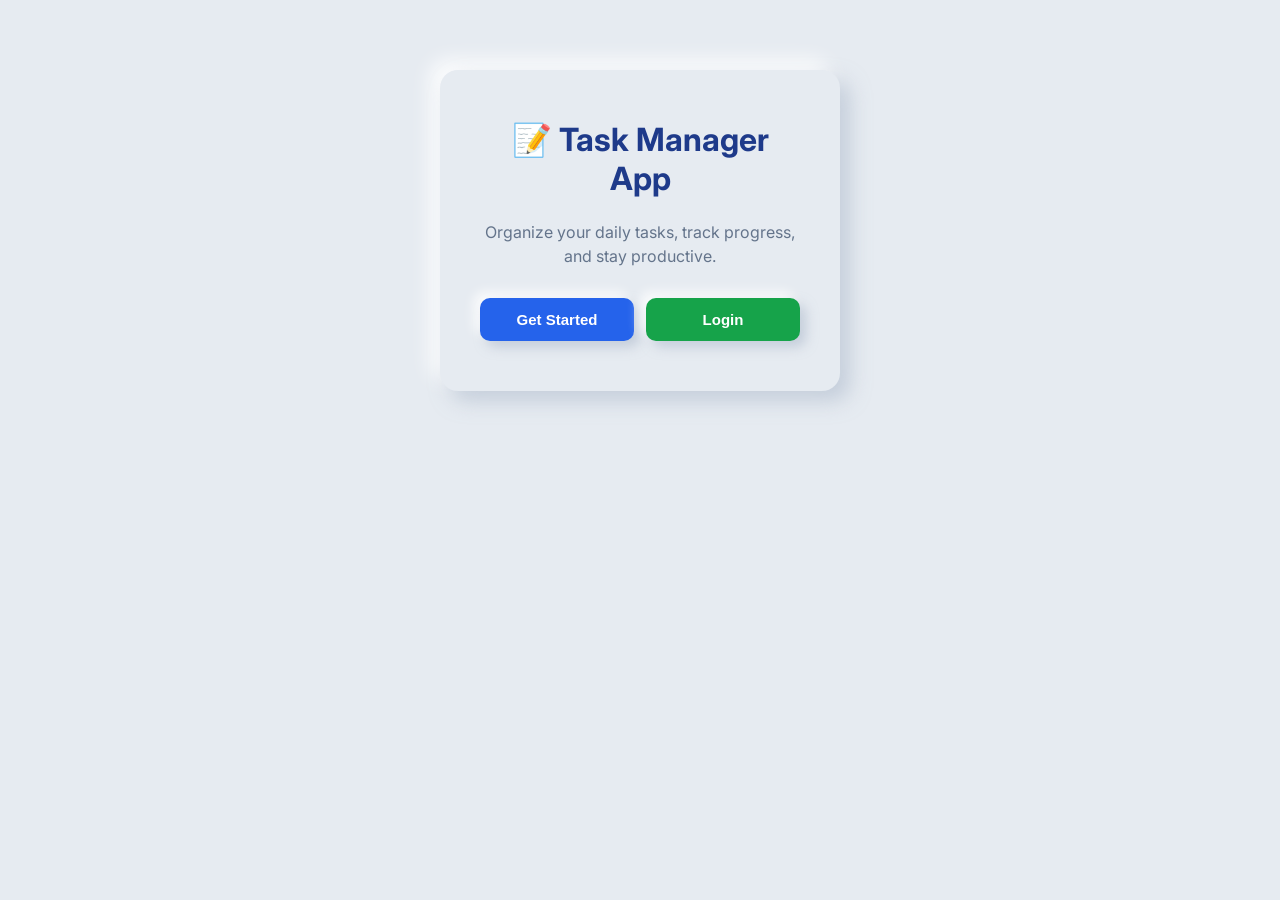
<file: index.html>
<!DOCTYPE html>
<html lang="en">
<head>
  <meta charset="UTF-8" />
  <meta name="viewport" content="width=device-width, initial-scale=1.0"/>
  <title>Task Manager App</title>
  <link rel="stylesheet" href="style.css" />
</head>
<body>

  <div class="home-container">

    <h1>📝 Task Manager App</h1>

    <p>
      Organize your daily tasks, track progress,
      and stay productive.
    </p>

    <div class="home-buttons">

      <a href="register.html">
        <button>Get Started</button>
      </a>

      <a href="login.html">
        <button class="login-btn">Login</button>
      </a>

    </div>

  </div>

</body>
</html>
</file>
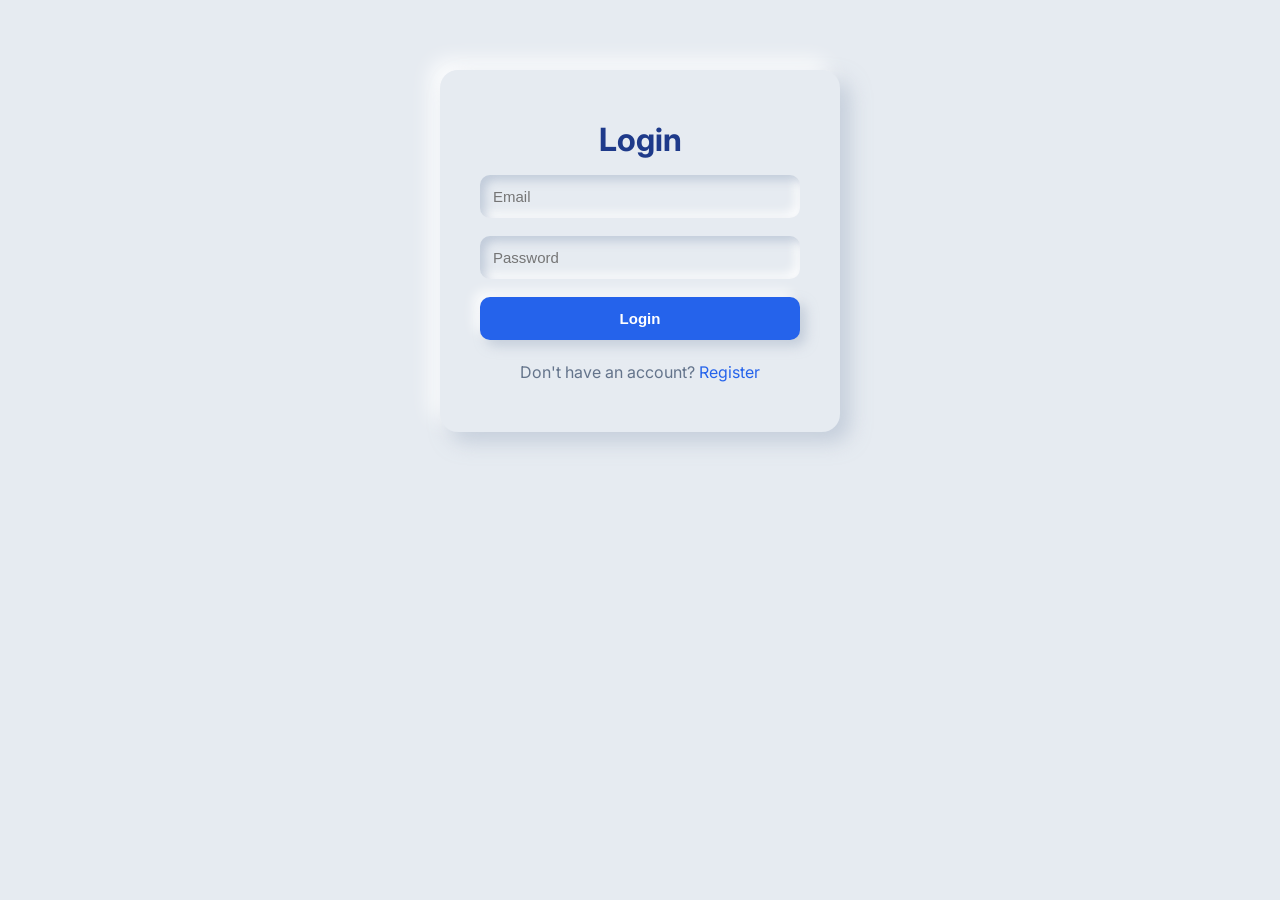
<file: dashboard.html>
<!DOCTYPE html>
<html lang="en">
<head>
  <meta charset="UTF-8">
  <meta name="viewport" content="width=device-width, initial-scale=1.0">
  <title>Dashboard</title>
  <link rel="stylesheet" href="style.css">
</head>
<body>

  <div class="dashboard">

    <div class="topbar">

      <div class="topbar-left">

        <h1>Task Manager</h1>

        <p class="welcome-text" id="welcomeText"></p>

      </div>

      <div class="topbar-right">

        <a href="profile.html" class="profile-link">Profile</a>

        <button id="logoutBtn">Logout</button>

      </div>

    </div>
    <div class="stats">

  <div class="stat-box">
    <h2 id="totalTasks">0</h2>
    <p>Total</p>
  </div>

  <div class="stat-box">
    <h2 id="completedTasks">0</h2>
    <p>Completed</p>
  </div>

  <div class="stat-box">
    <h2 id="pendingTasks">0</h2>
    <p>Pending</p>
  </div>

</div>

    <div class="insights">

      <div class="ring-box">

        <div class="ring" id="completionRing">
          <span id="ringPercent">0%</span>
        </div>

        <p>Completion</p>

      </div>

      <div class="activity-box">

        <h3>Last 7 days</h3>

        <div class="bars" id="activityBars"></div>

      </div>

    </div>

    <form id="taskForm">

      <input type="text" id="taskTitle" placeholder="Task title" required>

      <input type="text" id="taskDescription" placeholder="Task description">

      <input type="date" id="taskDate">

      <button type="submit">Add Task</button>

    </form>

    <div class="toolbar">

      <input type="search" id="taskSearch" placeholder="Search tasks...">

      <select id="taskFilter">
        <option value="all">All status</option>
        <option value="Pending">Pending</option>
        <option value="Completed">Completed</option>
      </select>

      <select id="taskSort">
        <option value="newest">Newest first</option>
        <option value="oldest">Oldest first</option>
        <option value="due">Due date</option>
        <option value="title">Title A-Z</option>
      </select>

    </div>

    <div id="taskList"></div>

    <button type="button" id="loadMoreBtn" class="load-more" hidden>
      Load more
    </button>

  </div>

  <div class="modal-overlay" id="editModal">

    <div class="modal" role="dialog" aria-modal="true" aria-labelledby="editModalTitle">

      <div class="modal-header">

        <h2 id="editModalTitle">Edit Task</h2>

        <button type="button" class="modal-close" id="modalClose">&times;</button>

      </div>

      <form id="editTaskForm">

        <input type="text" id="editTitle" placeholder="Task title" required>

        <input type="text" id="editDescription" placeholder="Task description">

        <select id="editStatus">
          <option value="Pending">Pending</option>
          <option value="Completed">Completed</option>
        </select>

        <input type="date" id="editDate">

        <div class="modal-buttons">

          <button type="button" class="cancel-btn" id="modalCancel">Cancel</button>

          <button type="submit">Save Changes</button>

        </div>

      </form>

    </div>

  </div>

  <script src="script.js"></script>

</body>
</html>
</file>
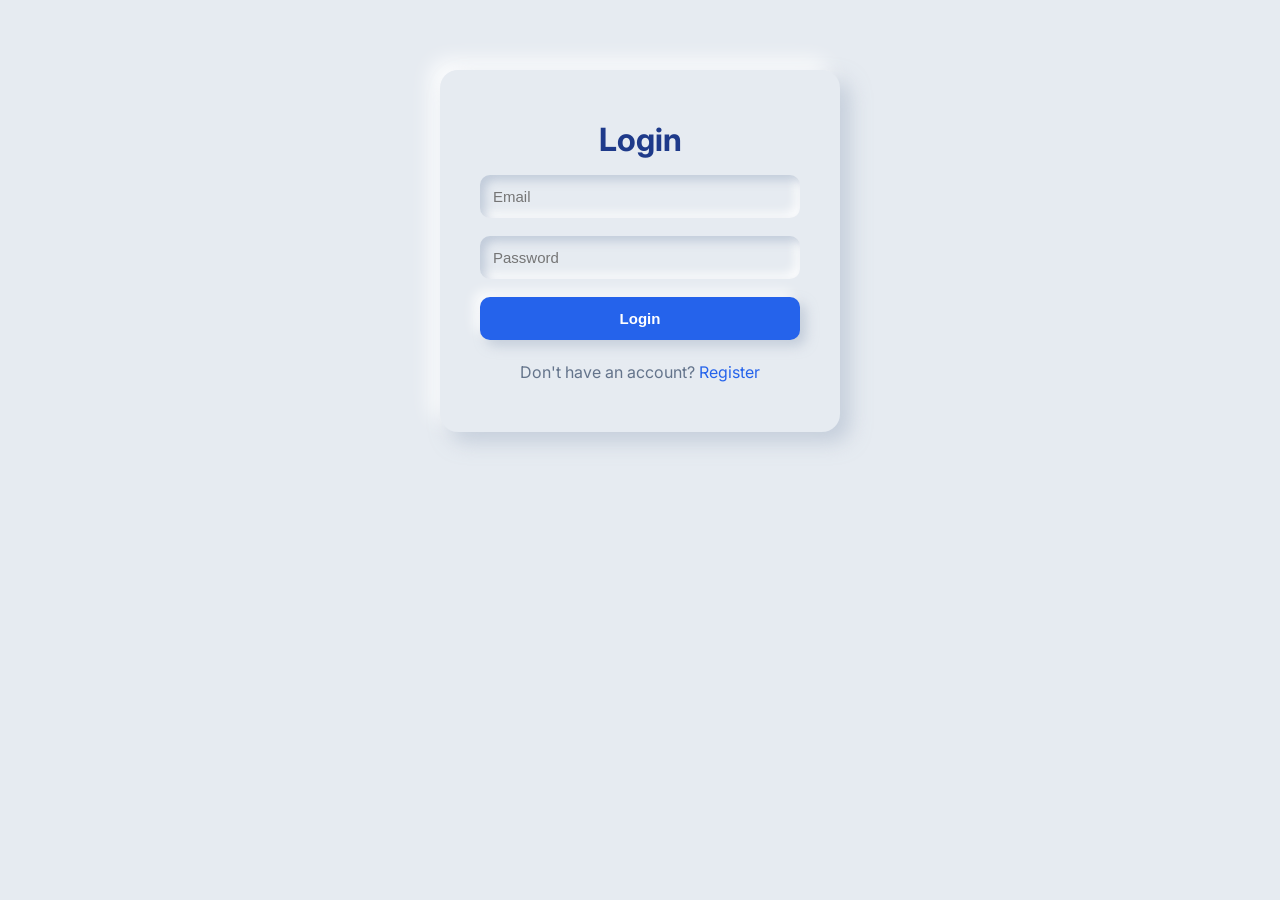
<file: login.html>
<!DOCTYPE html>
<html lang="en">
<head>
  <meta charset="UTF-8">
  <meta name="viewport" content="width=device-width, initial-scale=1.0">
  <title>Login</title>
  <link rel="stylesheet" href="style.css">
</head>
<body>

  <div class="container">

    <h1>Login</h1>

    <form id="loginForm">

      <input type="email" id="loginEmail" placeholder="Email" required>

      <input type="password" id="loginPassword" placeholder="Password" required>

      <button type="submit">Login</button>

    </form>

    <p>
      Don't have an account?
      <a href="register.html">Register</a>
    </p>

  </div>

  <script src="script.js"></script>

</body>
</html>
</file>
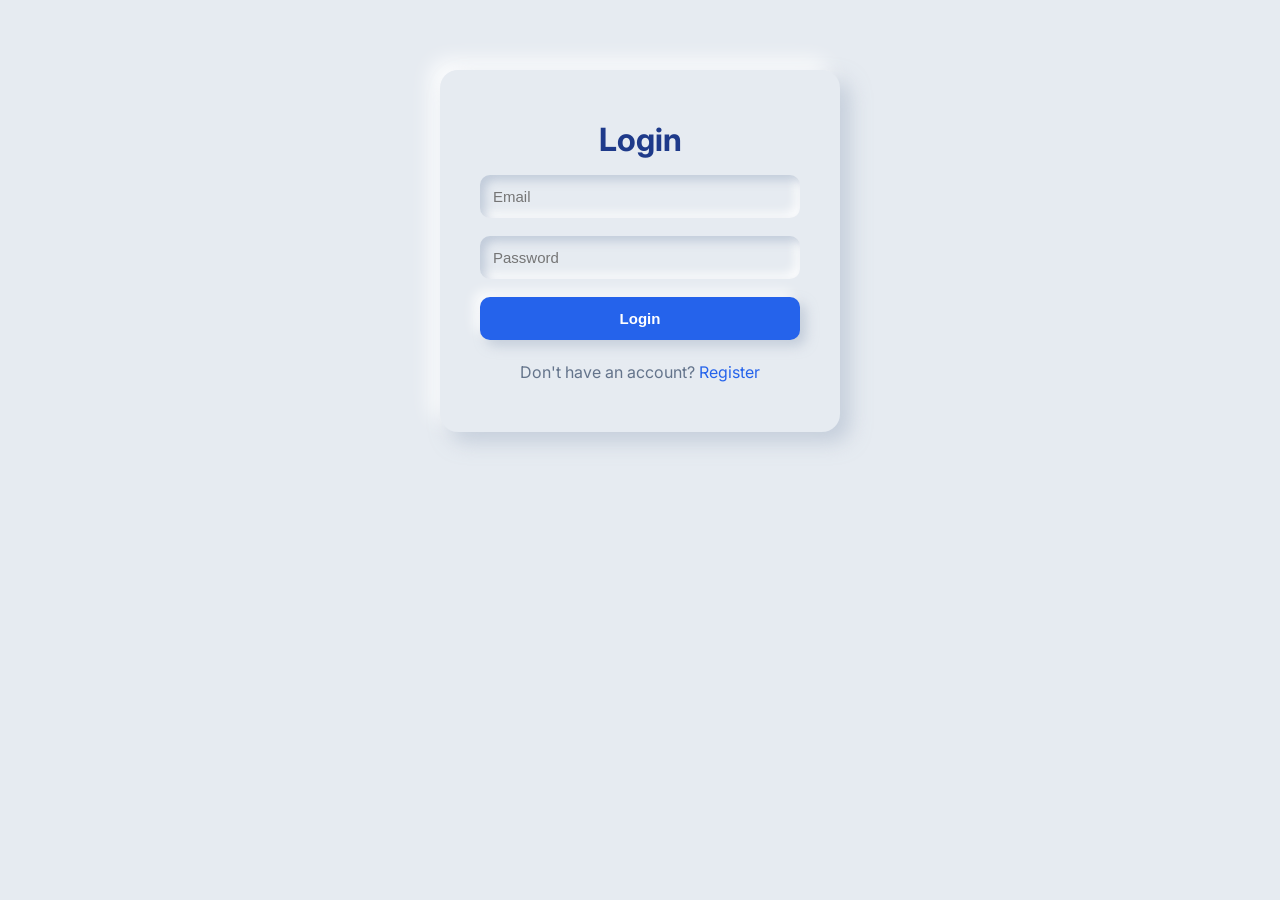
<file: profile.html>
<!DOCTYPE html>
<html lang="en">
<head>
  <meta charset="UTF-8">
  <meta name="viewport" content="width=device-width, initial-scale=1.0">
  <title>Profile</title>
  <link rel="stylesheet" href="style.css">
</head>
<body>

  <div class="container">

    <h1>Profile</h1>

    <form id="profileForm">

      <input type="text" id="profileName" placeholder="Name" required>

      <input type="email" id="profileEmail" placeholder="Email" readonly>

      <input type="password" id="currentPassword"
             placeholder="Current password (to change password)">

      <input type="password" id="newPassword"
             placeholder="New password (min 6 characters)">

      <button type="submit">Save Changes</button>

    </form>

    <p>
      <a href="dashboard.html">Back to dashboard</a>
    </p>

  </div>

  <script src="script.js"></script>

</body>
</html>
</file>
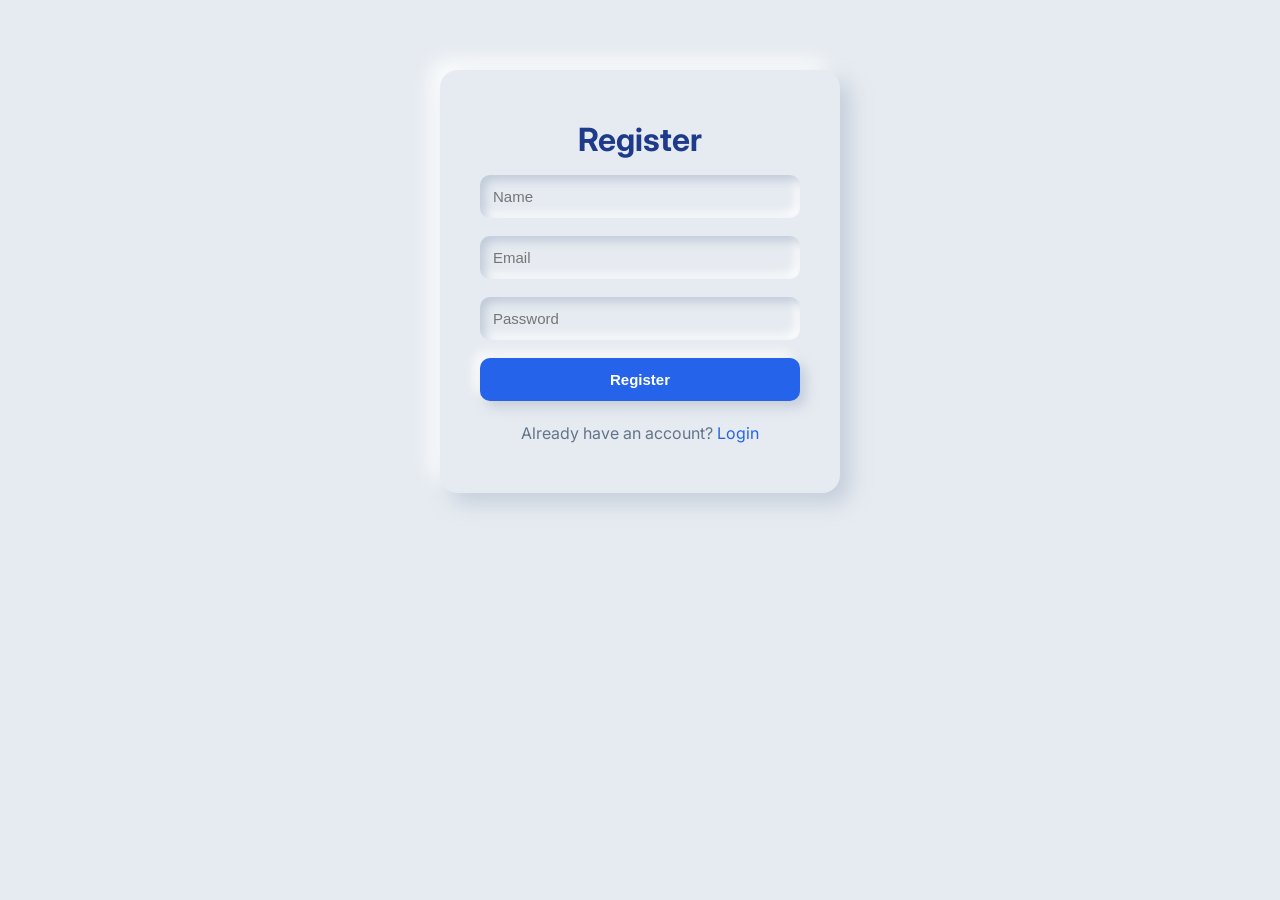
<file: register.html>
<!DOCTYPE html>
<html lang="en">
<head>
  <meta charset="UTF-8">
  <meta name="viewport" content="width=device-width, initial-scale=1.0">
  <title>Register</title>
  <link rel="stylesheet" href="style.css">
</head>
<body>

  <div class="container">

    <h1>Register</h1>

    <form id="registerForm">

      <input type="text" id="name" placeholder="Name" required>

      <input type="email" id="email" placeholder="Email" required>

      <input type="password" id="password" placeholder="Password" required>

      <button type="submit">Register</button>

    </form>

    <p>
      Already have an account?
      <a href="login.html">Login</a>
    </p>

  </div>

  <script src="script.js"></script>

</body>
</html>
</file>
<file: style.css>
@import url('https://fonts.googleapis.com/css2?family=Inter:wght@400;500;600;700;800&display=swap');

* {
  margin: 0;
  padding: 0;
  box-sizing: border-box;
}

:root {
  --bg: #e6ebf1;
  --card: #e6ebf1;
  --text: #2b3648;
  --text-muted: #64748b;
  --heading: #1e3a8a;
  --title: #1f2937;
  --primary: #2563eb;
  --primary-hover: #1d4ed8;
  --danger: #e11d48;
  --danger-hover: #be123c;
  --success: #16a34a;
  --card-shadow: 10px 10px 20px rgba(163, 177, 198, 0.5),
    -10px -10px 20px rgba(255, 255, 255, 0.9);
  --neu-sm: 6px 6px 12px rgba(163, 177, 198, 0.5),
    -6px -6px 12px rgba(255, 255, 255, 0.85);
  --neu-inset: inset 5px 5px 10px rgba(163, 177, 198, 0.55),
    inset -5px -5px 10px rgba(255, 255, 255, 0.85);
  --loader-overlay: rgba(230, 235, 241, 0.88);
  --spinner-track: #d3dae4;
  --skeleton: rgba(163, 177, 198, 0.45);
  --skeleton-hi: rgba(255, 255, 255, 0.8);
  --focus-ring: rgba(37, 99, 235, 0.25);
  --hover-soft: #dde3ea;
}

body {
  font-family: 'Inter', Arial, sans-serif;
  background: var(--bg);
  color: var(--text);
}


/* =========================
   HOME / LOGIN / REGISTER
========================= */

.container,
.home-container {
  width: 90%;
  max-width: 400px;
  background: var(--card);
  padding: 50px 40px;
  border-radius: 18px;
  box-shadow: var(--card-shadow);
  margin: 70px auto;
}

.container h1,
.home-container h1 {
  text-align: center;
  margin-bottom: 16px;
  color: var(--heading);
}

.home-container p {
  text-align: center;
  color: var(--text-muted);
  margin-bottom: 30px;
  line-height: 1.5;
}

form {
  display: flex;
  flex-direction: column;
  gap: 18px;
}

input {
  padding: 13px;
  border: none;
  border-radius: 10px;
  outline: none;
  font-size: 15px;
  background: var(--card);
  color: var(--text);
  box-shadow: var(--neu-inset);
  transition: 0.2s;
}

input:focus {
  box-shadow: var(--neu-inset), 0 0 0 3px var(--focus-ring);
}

button {
  padding: 13px;
  border: none;
  border-radius: 10px;
  background: var(--primary);
  color: white;
  font-size: 15px;
  cursor: pointer;
  transition: 0.2s;
  font-weight: 600;
  box-shadow: var(--neu-sm);
}

button:hover {
  transform: translateY(-1px);
  background: var(--primary-hover);
}

button:active {
  transform: translateY(0);
  box-shadow: var(--neu-inset);
}

button:disabled {
  opacity: 0.6;
  cursor: not-allowed;
}

.home-buttons {
  display: flex;
  gap: 12px;
  margin-top: 20px;
}

.home-buttons a {
  flex: 1;
}

.home-buttons button {
  width: 100%;
}

.login-btn {
  background: var(--success);
}

.login-btn:hover {
  background: #15803d;
}

p {
  margin-top: 22px;
  text-align: center;
  color: var(--text-muted);
}

a {
  color: var(--primary);
  text-decoration: none;
}


/* =========================
   DASHBOARD
========================= */

.dashboard {
  width: 95%;
  max-width: 900px;
  margin: 56px auto;
}

.topbar {
  display: flex;
  justify-content: space-between;
  align-items: center;
  margin-bottom: 32px;
}

.topbar-left h1 {
  color: var(--heading);
  font-size: 32px;
}

.welcome-text {
  color: var(--primary);
  font-size: 18px;
  font-weight: 700;
  letter-spacing: 0.01em;
  text-align: left;
  margin-top: 10px;
}

.welcome-text:empty {
  display: none;
}

.topbar-right {
  display: flex;
  align-items: center;
  gap: 12px;
}

.profile-link {
  padding: 13px 20px;
  border-radius: 10px;
  background: var(--primary);
  color: white;
  font-size: 15px;
  font-weight: 600;
  box-shadow: var(--neu-sm);
  transition: 0.2s;
}

.profile-link:hover {
  background: var(--primary-hover);
  transform: translateY(-1px);
}

#logoutBtn {
  background: var(--danger);
}

#logoutBtn:hover {
  background: var(--danger-hover);
}


/* =========================
   STATS
========================= */

.stats {
  display: grid;
  grid-template-columns: repeat(3, 1fr);
  gap: 20px;
  margin-bottom: 32px;
}

.stat-box {
  background: var(--card);
  padding: 25px;
  border-radius: 16px;
  text-align: center;
  box-shadow: var(--card-shadow);
}

.stat-box h2 {
  font-size: 32px;
  color: var(--primary);
  margin-bottom: 8px;
}

.stat-box p {
  margin: 0;
  color: var(--text-muted);
}


/* =========================
   INSIGHTS (CHARTS)
========================= */

.insights {
  display: grid;
  grid-template-columns: 220px 1fr;
  gap: 20px;
  margin-bottom: 32px;
}

.ring-box,
.activity-box {
  background: var(--card);
  border-radius: 16px;
  padding: 25px;
  box-shadow: var(--card-shadow);
  text-align: center;
}

.ring {
  position: relative;
  width: 130px;
  height: 130px;
  margin: 0 auto 12px;
  border-radius: 50%;
  background: conic-gradient(
    var(--success) calc(var(--pct, 0) * 1%),
    var(--spinner-track) 0
  );
  display: flex;
  align-items: center;
  justify-content: center;
}

.ring::before {
  content: "";
  position: absolute;
  width: 92px;
  height: 92px;
  border-radius: 50%;
  background: var(--card);
}

.ring span {
  position: relative;
  z-index: 1;
  font-size: 24px;
  font-weight: 700;
  color: var(--title);
}

.ring-box p {
  margin: 0;
  color: var(--text-muted);
  font-weight: 600;
}

.activity-box h3 {
  text-align: left;
  color: var(--title);
  font-size: 17px;
  margin-bottom: 16px;
}

.bars {
  display: flex;
  gap: 10px;
  align-items: flex-end;
  height: 130px;
}

.bar-col {
  flex: 1;
  height: 100%;
  display: flex;
  flex-direction: column;
  justify-content: flex-end;
  align-items: center;
  gap: 5px;
}

.bar-count {
  font-size: 11px;
  font-weight: 700;
  color: var(--text-muted);
  min-height: 13px;
}

.bar {
  width: 100%;
  max-width: 34px;
  border-radius: 8px;
  background: linear-gradient(180deg, #3b82f6, #2563eb);
  box-shadow: var(--neu-sm);
  transition: height 0.4s;
}

.bar.zero {
  background: var(--spinner-track);
  box-shadow: none;
}

.bar-day {
  font-size: 12px;
  font-weight: 700;
  color: var(--text-muted);
}


/* =========================
   TASK FORM
========================= */

#taskForm {
  background: var(--card);
  padding: 30px;
  border-radius: 16px;
  margin-bottom: 32px;
  box-shadow: var(--card-shadow);
}


/* =========================
   TASK LIST
========================= */

#taskList {
  display: flex;
  flex-direction: column;
  gap: 20px;
}

.task-card {
  background: var(--card);
  padding: 20px;
  border-radius: 16px;
  box-shadow: var(--card-shadow);
  transition: 0.2s;
}

.task-card:hover {
  transform: translateY(-3px);
}

.task-card.completed {
  box-shadow: var(--card-shadow), inset 6px 0 0 var(--success);
}

.task-card h3 {
  margin-bottom: 10px;
  color: var(--title);
  overflow-wrap: anywhere;
}

.task-card p {
  text-align: left;
  margin: 6px 0;
  color: #4b5563;
  overflow-wrap: anywhere;
}


/* =========================
   TASK BUTTONS
========================= */

.task-buttons {
  display: flex;
  gap: 10px;
  margin-top: 15px;
}

.task-buttons button {
  flex: 1;
}

.delete-btn {
  background: var(--danger);
}

.delete-btn:hover {
  background: var(--danger-hover);
}


/* =========================
   LOADER + TOAST
========================= */

.loader-overlay {
  position: fixed;
  inset: 0;
  background: var(--loader-overlay);
  display: none;
  flex-direction: column;
  justify-content: center;
  align-items: center;
  gap: 16px;
  z-index: 200;
}

.loader-overlay.active {
  display: flex;
}

.spinner {
  width: 46px;
  height: 46px;
  border: 5px solid var(--spinner-track);
  border-top-color: var(--primary);
  border-radius: 50%;
  animation: spin 0.8s linear infinite;
}

.loader-overlay p {
  margin: 0;
  color: var(--heading);
  font-weight: 600;
}

@keyframes spin {
  to {
    transform: rotate(360deg);
  }
}

.toast {
  position: fixed;
  top: 25px;
  left: 50%;
  transform: translate(-50%, -20px);
  padding: 13px 22px;
  border-radius: 14px;
  color: white;
  font-size: 15px;
  font-weight: 600;
  box-shadow: 0 10px 24px rgba(100, 116, 139, 0.35);
  opacity: 0;
  z-index: 300;
  transition: 0.3s;
  max-width: 90%;
  text-align: center;
}

.toast.show {
  opacity: 1;
  transform: translate(-50%, 0);
}

.toast.success {
  background: var(--success);
}

.toast.error {
  background: var(--danger);
}

.toast {
  display: flex;
  align-items: center;
  gap: 14px;
}

.toast-action {
  background: transparent;
  border: 1px solid rgba(255, 255, 255, 0.7);
  box-shadow: none;
  color: white;
  padding: 6px 14px;
  font-size: 13px;
  border-radius: 8px;
  font-weight: 700;
  flex: none;
}

.toast-action:hover {
  background: rgba(255, 255, 255, 0.15);
  transform: none;
}

.toast-action:active {
  box-shadow: none;
}


/* =========================
   TOOLBAR
========================= */

.toolbar {
  display: flex;
  flex-wrap: wrap;
  gap: 12px;
  background: var(--card);
  padding: 18px;
  border-radius: 16px;
  margin-bottom: 32px;
  box-shadow: var(--card-shadow);
}

.toolbar input {
  flex: 1;
  min-width: 180px;
}

.toolbar select {
  padding: 13px;
  border: none;
  border-radius: 10px;
  outline: none;
  font-size: 15px;
  background: var(--card);
  color: var(--text);
  cursor: pointer;
  transition: 0.2s;
  box-shadow: var(--neu-inset);
}

.toolbar select:focus {
  box-shadow: var(--neu-inset), 0 0 0 3px var(--focus-ring);
}

.toolbar option,
#editTaskForm option {
  background: #ffffff;
  color: #2b3648;
  padding: 10px 12px;
  line-height: 1.4;
}

.toolbar option:hover,
#editTaskForm option:hover,
.toolbar option:checked,
#editTaskForm option:checked {
  background: #dbe7ff;
  color: #1e3a8a;
}

@supports selector(::picker(select)) {

  .toolbar select::picker(select),
  #editTaskForm select::picker(select) {
    background: #ffffff;
    border: none;
    border-radius: 12px;
    padding: 6px;
    margin-top: 6px;
    box-shadow: 10px 10px 20px rgba(163, 177, 198, 0.5),
      -10px -10px 20px rgba(255, 255, 255, 0.9);
  }

  .toolbar option,
  #editTaskForm option {
    border-radius: 8px;
    margin: 2px 0;
  }

}


/* =========================
   BADGES + EMPTY + SKELETON
========================= */

.badge {
  display: inline-block;
  margin-left: 8px;
  padding: 3px 11px;
  border-radius: 999px;
  font-size: 12px;
  font-weight: 700;
  vertical-align: middle;
  box-shadow: var(--neu-sm);
}

.overdue-badge {
  background: #ffe4e6;
  color: #be123c;
}

.task-card.overdue {
  box-shadow: var(--card-shadow), inset 6px 0 0 var(--danger);
}

.empty-state {
  background: var(--card);
  padding: 45px 20px;
  border-radius: 16px;
  text-align: center;
  box-shadow: var(--card-shadow);
}

.empty-state h3 {
  color: var(--title);
  margin-bottom: 8px;
}

.empty-state p {
  margin: 0;
  color: var(--text-muted);
}

.skeleton-card {
  background: var(--card);
  padding: 20px;
  border-radius: 16px;
  box-shadow: var(--card-shadow);
}

.skeleton-line {
  height: 14px;
  border-radius: 7px;
  margin-bottom: 12px;
  background: linear-gradient(
    90deg,
    var(--skeleton) 25%,
    var(--skeleton-hi) 50%,
    var(--skeleton) 75%
  );
  background-size: 200% 100%;
  animation: shimmer 1.2s infinite;
}

.skeleton-line:last-child {
  margin-bottom: 0;
}

.w40 { width: 40%; }
.w60 { width: 60%; }
.w80 { width: 80%; }

@keyframes shimmer {
  to {
    background-position: -200% 0;
  }
}

.load-more {
  width: 100%;
  margin-top: 20px;
  background: var(--card);
  color: var(--primary);
  box-shadow: var(--neu-sm);
}

.load-more:hover {
  background: var(--card);
  color: var(--primary-hover);
}

.load-more[hidden] {
  display: none;
}

input[readonly] {
  color: var(--text-muted);
  cursor: not-allowed;
}


/* =========================
   EDIT MODAL
========================= */

body.modal-open {
  overflow: hidden;
}

.modal-overlay {
  position: fixed;
  inset: 0;
  background: rgba(100, 116, 139, 0.3);
  backdrop-filter: blur(3px);
  display: none;
  justify-content: center;
  align-items: center;
  z-index: 100;
  padding: 20px;
}

.modal-overlay.active {
  display: flex;
}

.modal {
  background: var(--card);
  width: 100%;
  max-width: 420px;
  padding: 25px;
  border-radius: 20px;
  box-shadow: var(--card-shadow);
  max-height: calc(100vh - 40px);
  max-height: calc(100dvh - 40px);
  overflow-y: auto;
}

.modal-header {
  display: flex;
  justify-content: space-between;
  align-items: center;
  margin-bottom: 20px;
}

.modal-header h2 {
  color: var(--heading);
  font-size: 22px;
}

.modal-close {
  background: transparent;
  box-shadow: none;
  color: var(--text-muted);
  font-size: 28px;
  line-height: 1;
  padding: 0 8px;
  border-radius: 10px;
}

.modal-close:hover {
  background: var(--hover-soft);
  color: var(--heading);
  transform: none;
}

.modal-close:active {
  box-shadow: none;
}

#editTaskForm select {
  padding: 13px;
  border: none;
  border-radius: 10px;
  outline: none;
  font-size: 15px;
  background: var(--card);
  color: var(--text);
  transition: 0.2s;
  box-shadow: var(--neu-inset);
}

#editTaskForm select:focus {
  box-shadow: var(--neu-inset), 0 0 0 3px var(--focus-ring);
}

.toolbar select,
#editTaskForm select {
  appearance: none;
  -webkit-appearance: none;
  padding-right: 40px;
  background-image: url("data:image/svg+xml,%3Csvg xmlns='http://www.w3.org/2000/svg' width='12' height='8' viewBox='0 0 12 8'%3E%3Cpath d='M1 1l5 5 5-5' stroke='%2364748b' stroke-width='2' fill='none' stroke-linecap='round' stroke-linejoin='round'/%3E%3C/svg%3E");
  background-repeat: no-repeat;
  background-position: right 14px center;
}

.modal-buttons {
  display: flex;
  gap: 12px;
}

.modal-buttons button {
  flex: 1;
}

.cancel-btn {
  background: var(--card);
  color: var(--text-muted);
}

.cancel-btn:hover {
  background: var(--card);
  color: var(--text);
}


/* =========================
   MOBILE
========================= */

@media (max-width: 700px) {

  .topbar {
    flex-direction: column;
    gap: 15px;
    text-align: center;
  }

  .task-buttons {
    flex-direction: column;
  }

  .topbar h1 {
    font-size: 26px;
  }

  .modal {
    padding: 20px;
  }

  .toolbar {
    flex-direction: column;
  }

  .toolbar input,
  .toolbar select {
    width: 100%;
    min-width: 0;
  }

  .toast {
    width: calc(100% - 30px);
    justify-content: center;
  }

  .insights {
    grid-template-columns: 1fr;
  }

  .topbar-right {
    flex-wrap: wrap;
    justify-content: center;
  }

}


@media (max-width: 560px) {

  .stats {
    grid-template-columns: 1fr;
  }

  .stat-box {
    padding: 18px;
  }

}
</file>
